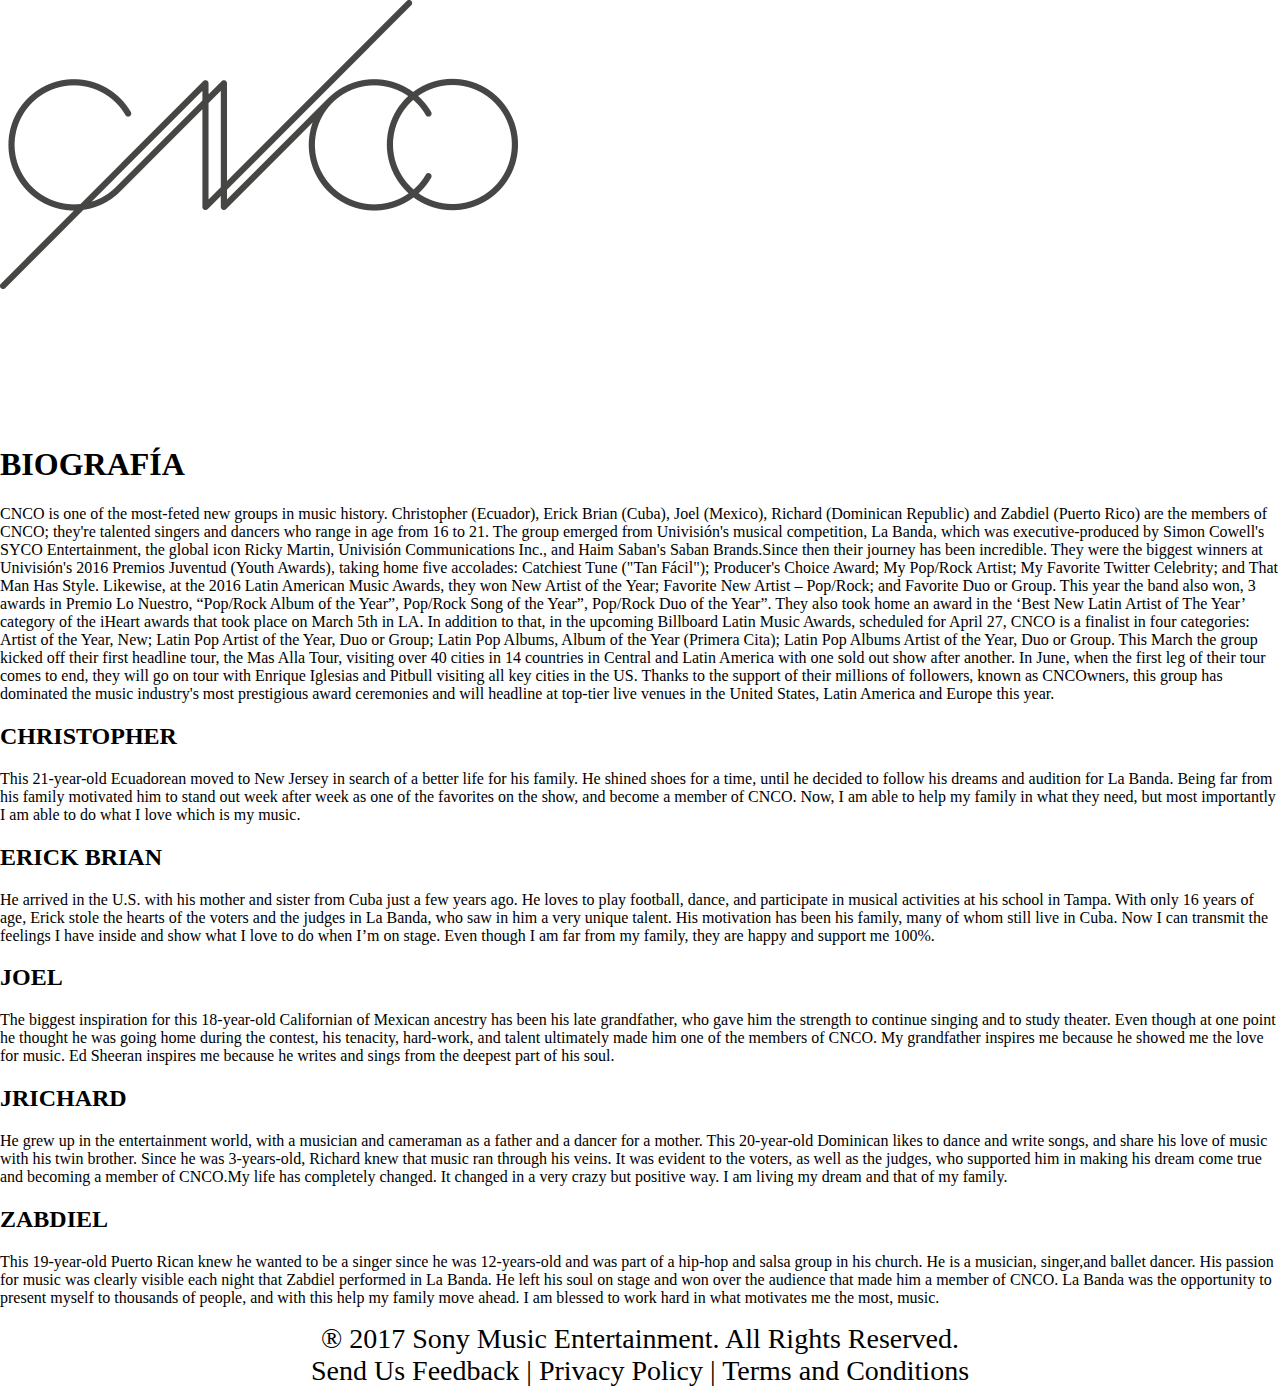
<file: public_html/Bio.html>
<!DOCTYPE html>
<!--
To change this license header, choose License Headers in Project Properties.
To change this template file, choose Tools | Templates
and open the template in the editor.
-->
<html>
    <head>
        <title>TODO supply a title</title>
        <meta charset="UTF-8">
        <meta name="viewport" content="width=device-width, initial-scale=1.0">
        <link href="CSS/estilos.css" rel="stylesheet" type="text/css"/>
    </head>
    <body> 
        
        <div id ="cabezera">
            <img src="IMG/logo.png" alt=""/>
            
        </div>
        
        <div id="menu">
            
            <!--<h2>Not a meal...but an expirence</h2>-->
            <ul>
                <li><a href="index.html"> Home</a></li>
                <li><a href="Music.html">Music </a></li>
                <li><a href="Bio.html">Bio </a></li>
                <li><a href="Store.html">Store</a></li>
                <li><a href="Newsletter.html">Newsletter </a> </li>
                
                
                <!--<li><a href="formulario.html">Contactos</a></li>-->
                <!--<li>Locations</li>-->
                
            </ul>
        </div>
        
</body>
    
<h1>BIOGRAFÍA</h1>

<p>CNCO is one of the most-feted new groups in music history. Christopher (Ecuador), Erick Brian (Cuba), 
Joel (Mexico), Richard (Dominican Republic) and Zabdiel (Puerto Rico) are the members of CNCO; they're 
talented singers and dancers who range in age from 16 to 21. The group emerged from Univisión's musical 
competition, La Banda, which was executive-produced by Simon Cowell's SYCO Entertainment, the global icon 
Ricky Martin, Univisión Communications Inc., and Haim Saban's Saban Brands.Since then their journey has been 
incredible. They were the biggest winners at Univisión's 2016 Premios Juventud (Youth Awards), taking home 
five accolades: Catchiest Tune ("Tan Fácil"); Producer's Choice Award; My Pop/Rock Artist; My Favorite Twitter Celebrity; and That Man Has Style. Likewise, at the 2016 Latin American Music Awards, they won New Artist of the Year; Favorite New Artist – Pop/Rock; and Favorite Duo or Group.
This year the band also won, 3 awards in Premio Lo Nuestro, “Pop/Rock Album of the Year”, Pop/Rock Song of the 
Year”, Pop/Rock Duo of the Year”. They also took home an award in the ‘Best New Latin Artist of The Year’ category of the iHeart awards that took place on March 5th in LA. In addition to that, in the upcoming Billboard Latin Music Awards, scheduled for April 27, CNCO is a finalist in four categories: Artist of the Year, New; Latin Pop Artist of the Year, Duo or Group; Latin Pop Albums, Album of the Year (Primera Cita); Latin Pop Albums Artist of the Year, Duo or Group. This March the group kicked off their first headline tour, the Mas Alla Tour, visiting over 40 cities in 14 countries in Central and Latin America with one sold out show after another. In June, when the first leg of their tour comes to end, they will go on tour with Enrique Iglesias and Pitbull visiting all key cities in the US.
Thanks to the support of their millions of followers, known as CNCOwners, this group has dominated the music 
industry's most prestigious award ceremonies and will headline at top-tier live venues in the United States, 
Latin America and Europe this year.</p>    
    
    
    
    
    
    
    
    
<h2>CHRISTOPHER </h2>

<p>This 21-year-old Ecuadorean moved to New Jersey in search of a better life for his family. 
He shined shoes for a time, until he decided to follow his dreams and audition for La Banda. 
Being far from his family motivated him to stand out week after week as one of the favorites on the show, 
and become a member of CNCO. Now, I am able to help my family in what they need, but most importantly I am able to do what I love which 
is my music.</p>



<h2>ERICK BRIAN</h2>

<p>He arrived in the U.S. with his mother and sister from Cuba just a few years ago. He loves to play football, 
dance, and participate in musical activities at his school in Tampa. With only 16 years of age, Erick stole the
hearts of the voters and the judges in La Banda, who saw in him a very unique talent. His motivation has been 
his family, many of whom still live in Cuba.

Now I can transmit the feelings I have inside and show what I love to do when I’m on stage. Even though I am 
far from my family, they are happy and support me 100%. </p>

<h2>JOEL</h2>
<p>The biggest inspiration for this 18-year-old Californian of Mexican ancestry has been his late grandfather, 
who gave him the strength to continue singing and to study theater. Even though at one point he thought he 
was going home during the contest, his tenacity, hard-work, and talent ultimately made him one of the members of CNCO.
My grandfather inspires me because he showed me the love for music. Ed Sheeran inspires me because he writes and
sings from the deepest part of his soul.</p>


<h2>JRICHARD</h2>
<p>He grew up in the entertainment world, with a musician and cameraman as a father and a dancer for a mother. 
This 20-year-old Dominican likes to dance and write songs, and share his love of music with his twin brother. 
Since he was 3-years-old, Richard knew that music ran through his veins. It was evident to the voters, as well
as the judges, who supported him in making his dream come true and becoming a member of CNCO.My life has 
completely changed. It changed in a very crazy but positive way. I am living my dream and that of my family.</p>


<h2>ZABDIEL</h2>
<p>This 19-year-old Puerto Rican knew he wanted to be a singer since he was 12-years-old and was part of a hip-hop
and salsa group in his church. He is a musician, singer,and ballet dancer. His passion for music was clearly 
visible each night that Zabdiel performed in La Banda. He left his soul on stage and won over the audience that
made him a member of CNCO. La Banda was the opportunity to present myself to thousands of people, and with this
help my family move ahead. I am blessed to work hard in what motivates me the most, music.</p>

        
</body>
            
            
            
            
            
            
            
            
        
        
        
        
    <div id="pie">
            ® 2017 Sony Music Entertainment. All Rights Reserved.<br>
            
            Send Us Feedback | Privacy Policy | Terms and Conditions
           <!-- <img src="imagenes/img2.png" width="50" height="50" alt=""/>
            <img src="imagenes/img3.png" width="50" height="50" alt=""/>
            <img src="imagenes/img4.png" width="50" height="50" alt=""/>
        -->
        
         </div>
    </body>
</html>
</file>
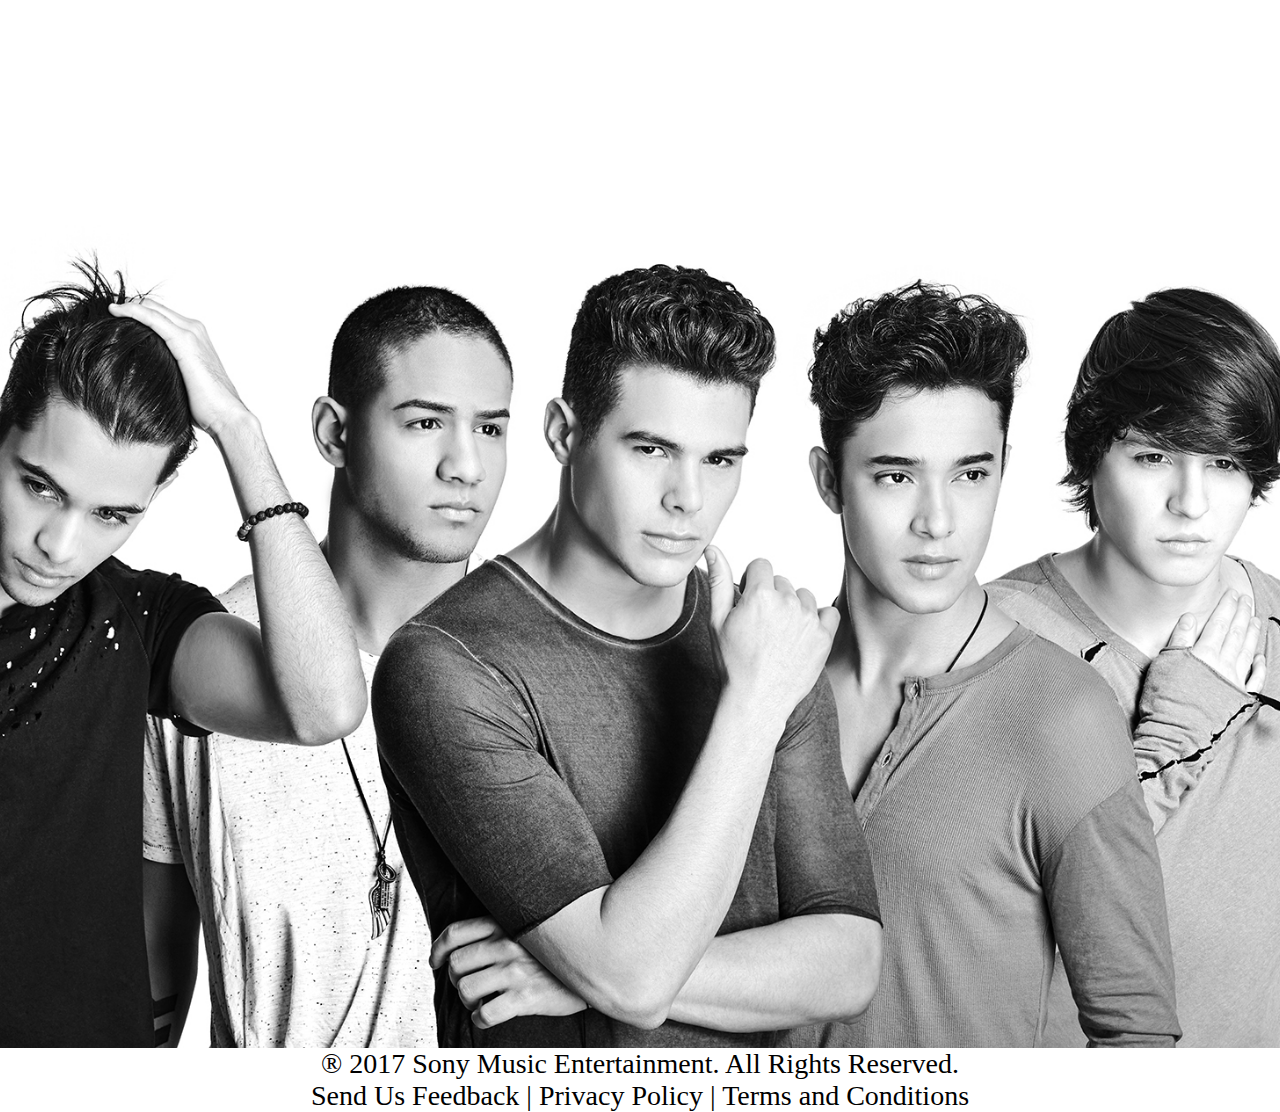
<file: public_html/Music.html>
<!DOCTYPE html>
<!--
To change this license header, choose License Headers in Project Properties.
To change this template file, choose Tools | Templates
and open the template in the editor.
-->
<html>
    <head>
        <title>TODO supply a title</title>
        <meta charset="UTF-8">
        <meta name="viewport" content="width=device-width, initial-scale=1.0">
        <link href="CSS/estilos.css" rel="stylesheet" type="text/css"/>
        <link href="CSS/estilos.css" rel="stylesheet" type="text/css"/>
    </head>
    
    
    
    <body> 
        
        
        
        <!--<div id ="cabezera">
            <img src="IMG/logo.png" alt=""/>
            <body background="bgimage.jpg">
            
        </div>-->
        
        <div id="menu">
            
            <!--<h2>Not a meal...but an expirence</h2>-->
            <ul>
                <li><a href="index.html"> Home</a></li>
                <li><a href="Music.html">Music </a></li>
                <li><a href="Bio.html">Bio </a></li>
                <li><a href="Store.html">Store</a></li>
                <li><a href="Newsletter.html">Newsletter </a> </li>
                
                
                <!--<li><a href="formulario.html">Contactos</a></li>-->
                <!--<li>Locations</li>-->
                
            </ul>
        </div>
        
        <div id="hero">
            <div id="hero-overlay"></div>    
        </div>  
        
        
        
        <div id="pie">
            ® 2017 Sony Music Entertainment. All Rights Reserved.<br>
            
            Send Us Feedback | Privacy Policy | Terms and Conditions
           <!-- <img src="imagenes/img2.png" width="50" height="50" alt=""/>
            <img src="imagenes/img3.png" width="50" height="50" alt=""/>
            <img src="imagenes/img4.png" width="50" height="50" alt=""/>
        -->
        
         </div>
    </body>
    
    
    
</html>
</file>
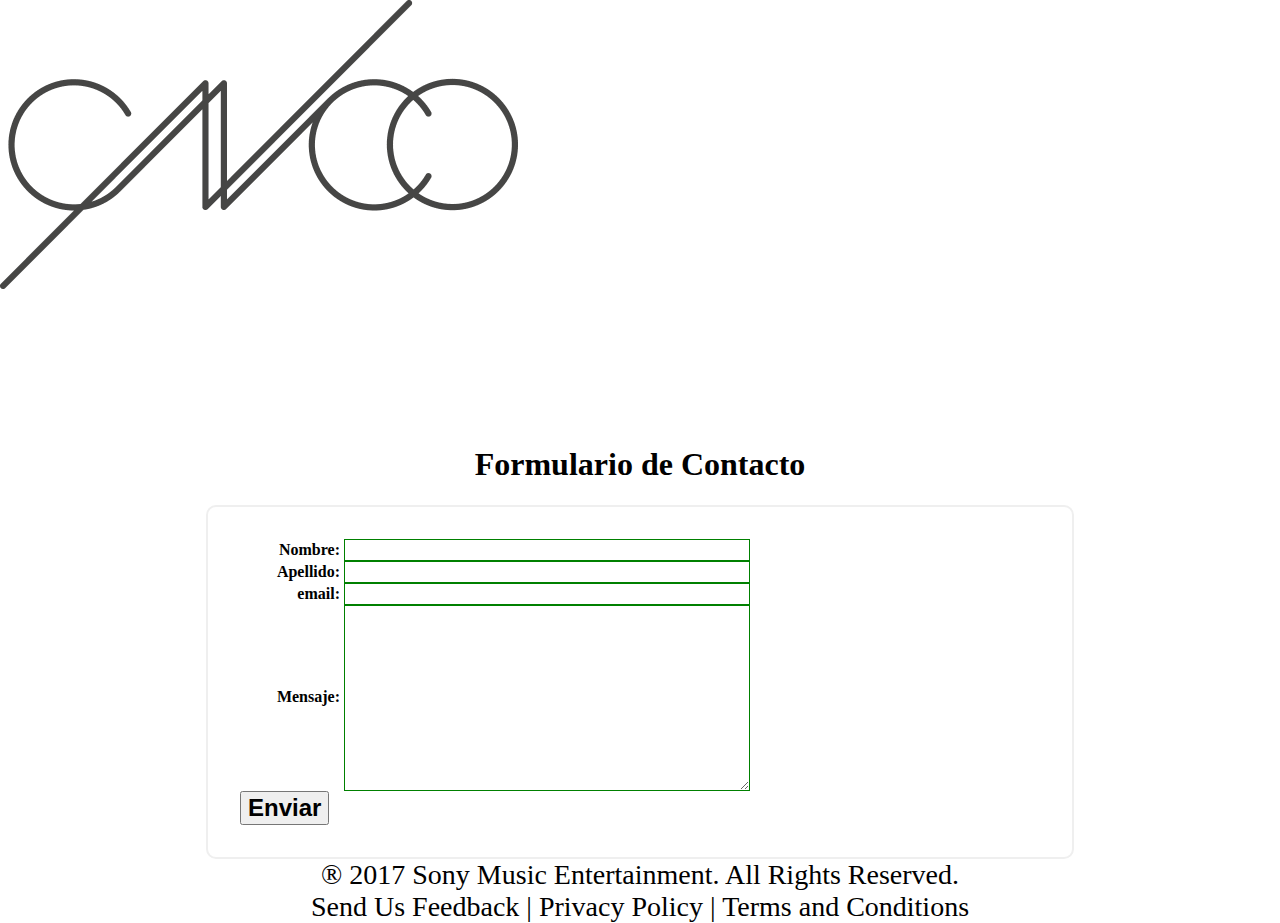
<file: public_html/Newsletter.html>
<!DOCTYPE html>
<!--
To change this license header, choose License Headers in Project Properties.
To change this template file, choose Tools | Templates
and open the template in the editor.
-->
<html>
    <head>
        <title>TODO supply a title</title>
        <meta charset="UTF-8">
        <meta name="viewport" content="width=device-width, initial-scale=1.0">
        <link href="CSS/estilos.css" rel="stylesheet" type="text/css"/>
    </head>
    <body> 
        
        <div id ="cabezera">
            <img src="IMG/logo.png" alt=""/>
            
        </div>
        
        <div id="menu">
            
            <!--<h2>Not a meal...but an expirence</h2>-->
            <ul>
                <li><a href="index.html"> Home</a></li>
                <li><a href="Music.html">Music </a></li>
                <li><a href="Bio.html">Bio </a></li>
                <li><a href="Store.html">Store</a></li>
                <li><a href="Newsletter.html">Newsletter </a> </li>
                
                
                <!--<li><a href="formulario.html">Contactos</a></li>-->
                <!--<li>Locations</li>-->
                
            </ul>
        </div>
        
        
         <div id="formulario";>
            <h1>Formulario de Contacto</h1>
            <form>
                <div>
                    <label for="nombre"> Nombre: </label>
                    <input type="text" id="nombre"/>
                </div>
                
                <div>
                    <label for="apellido"> Apellido: </label>
                    <input type="text" id="nombre"/>
                </div>
                
                <div>
                    <label for="apellido"> email: </label>
                    <input type="email" id="correo"/>
                </div>
                
                <div>
                    <label for="mensaje"> Mensaje: </label>
                    <textarea id="Mensaje" cols="30" rows="10"></textarea>
                </div>
                
                <div class="boton">
                    <button type="submit">Enviar</button>
                </div>
            </form>
        </div>
        
        
        
    <div id="pie">
            ® 2017 Sony Music Entertainment. All Rights Reserved.<br>
            
            Send Us Feedback | Privacy Policy | Terms and Conditions
           <!-- <img src="imagenes/img2.png" width="50" height="50" alt=""/>
            <img src="imagenes/img3.png" width="50" height="50" alt=""/>
            <img src="imagenes/img4.png" width="50" height="50" alt=""/>
        -->
        
         </div>
    </body>
</html>
</file>
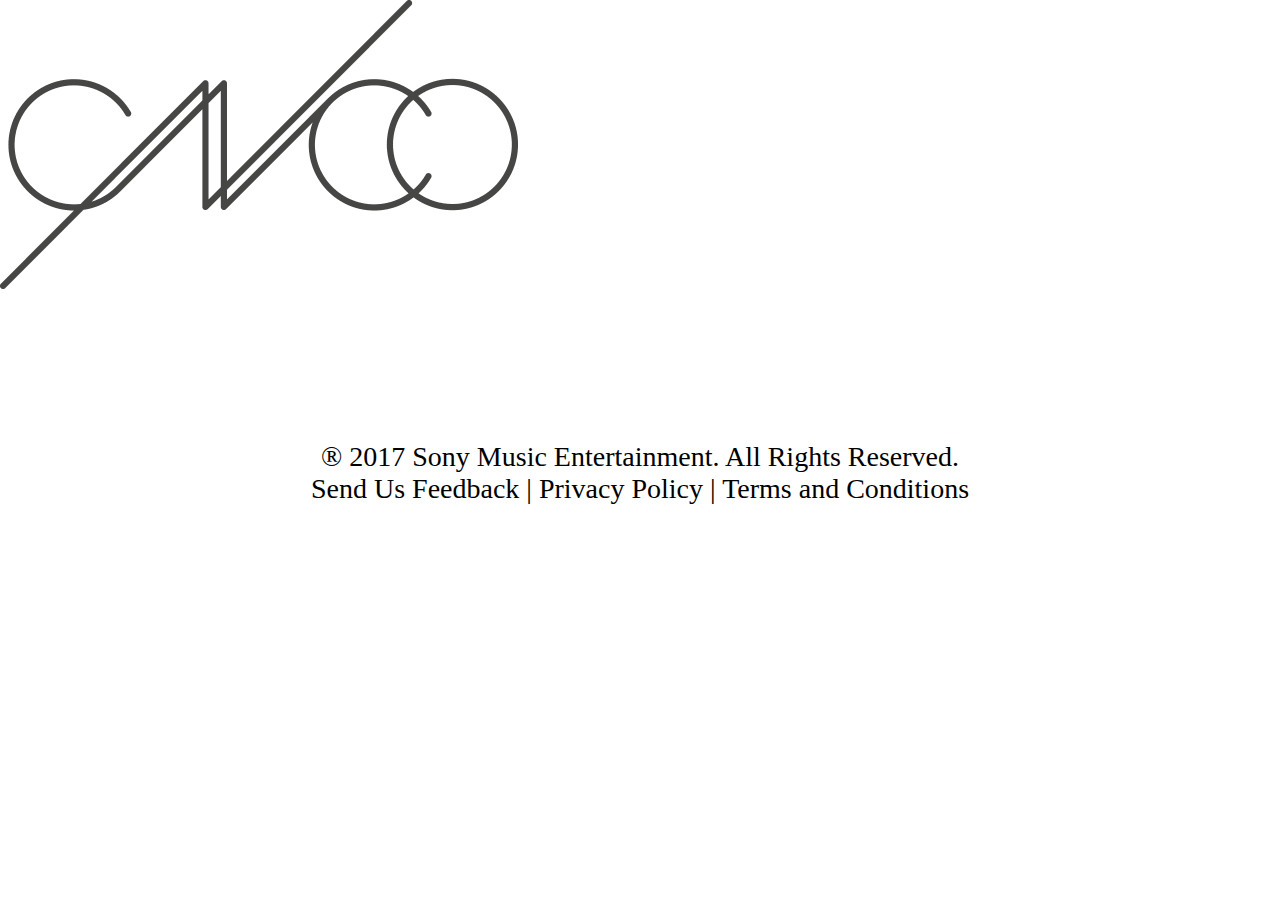
<file: public_html/Store.html>
<!DOCTYPE html>
<!--
To change this license header, choose License Headers in Project Properties.
To change this template file, choose Tools | Templates
and open the template in the editor.
-->
<html>
    <head>
        <title>TODO supply a title</title>
        <meta charset="UTF-8">
        <meta name="viewport" content="width=device-width, initial-scale=1.0">
        <link href="CSS/estilos.css" rel="stylesheet" type="text/css"/>
        
    </head>
    <body> 
        
        <div id ="cabezera">
            <img src="IMG/logo.png" alt=""/>
            
        </div>
        
        <div id="menu">
            
            <!--<h2>Not a meal...but an expirence</h2>-->
            <ul>
                <li><a href="index.html"> Home</a></li>
                <li><a href="Music.html">Music </a></li>
                <li><a href="Bio.html">Bio </a></li>
                <li><a href="Store.html">Store</a></li>
                <li><a href="Newsletter.html">Newsletter </a> </li>
                
                
                <!--<li><a href="formulario.html">Contactos</a></li>-->
                <!--<li>Locations</li>-->
                
            </ul>
        </div>
        
   
        
        
        
    <div id="pie">
            ® 2017 Sony Music Entertainment. All Rights Reserved.<br>
            
            Send Us Feedback | Privacy Policy | Terms and Conditions
           <!-- <img src="imagenes/img2.png" width="50" height="50" alt=""/>
            <img src="imagenes/img3.png" width="50" height="50" alt=""/>
            <img src="imagenes/img4.png" width="50" height="50" alt=""/>
        -->
        
         </div>
    </body>
</html>
</file>
<file: public_html/CSS/estilos.css>
/*
To change this license header, choose License Headers in Project Properties.
To change this template file, choose Tools | Templates
and open the template in the editor.
*/
/* 
    Created on : Nov 29, 2017, 5:51:25 PM
    Author     : 00140307
*/

body{
    margin: 0px;
    border: 0px;
}
#hero{
    background-image: url('../IMG/background.jpg');
    background-size: cover;
    background-position: center center;
    top: 0;
    bottom: 0;
    height: 100vh;
    z-index: -10;
}
#menu
ul li{
    list-style-type: none;
    display: inline;
    font-size: 50px;
    /*background: #DF7401;*/
    padding: 60px;
    border-radius: 8px;
    
    
}


a:hover{
    font-size: 60px;
    
}

a{
    text-decoration: none;
    color: black;
    
}

#menu{
    text-align: center;
}

#cabezera{
    text-align: left;
    
  
}

#social{
    text-align: right;
}



#pie{
    text-align: center;
    font-size: 28px;
}


#audio{
    text-align: right;
    
}




form{
    width: 800px;
    margin: 0 auto;
    border: 2px solid buttonface;
    border-radius: 10px;
    padding: 2em;

}

#formulario h1{
    text-align: center;

}

label{
    display:inline-block;
    width:100px;
    text-align: right;     
    font-weight: bold;
}

input, textarea{
    width: 400px;
    font: 1em cursive;
    border: 1px solid green;
}
textarea{
    vertical-align: middle;
}

boton{
    padding-left: 100px;

}

button{
    font-size: 1.5em;
    font-weight: bold;
}

a{
    color: white;
    text-decoration: none;
}

a:hover{
    font-size: 28px;
    
}
</file>
